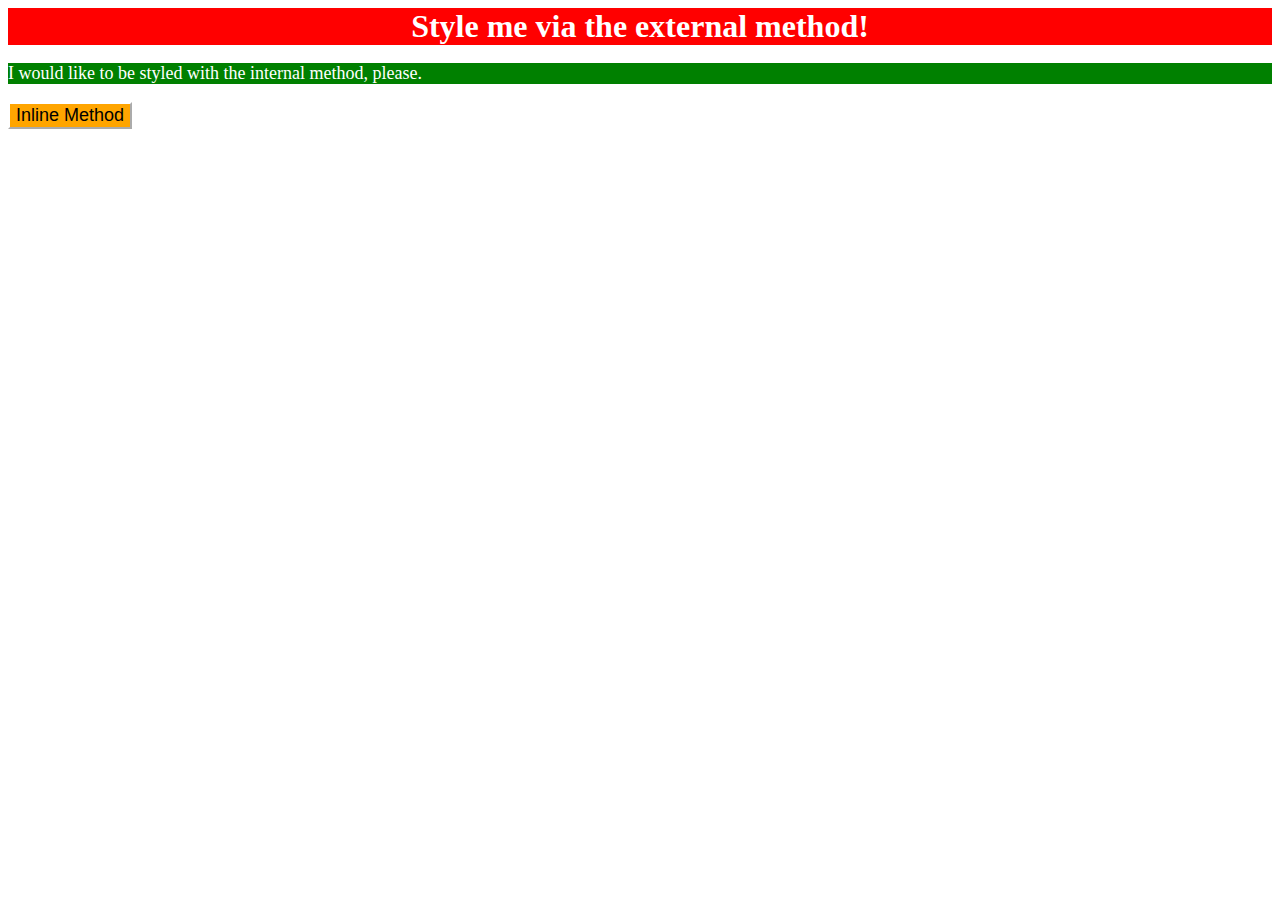
<file: foundations/01-css-methods/index.html>
<!DOCTYPE html>
<html lang="en">
  <head>
    <meta charset="UTF-8">
    <meta http-equiv="X-UA-Compatible" content="IE=edge">
    <meta name="viewport" content="width=device-width, initial-scale=1.0">
    <title>Methods for Adding CSS</title>
    <link rel="stylesheet" href="styles.css">
    <style>
      p {
        background-color: green;
        color: white;
        font-size: 18px;
      }
    </style>
  </head>
  <body>
    <div>Style me via the external method!</div>
    <p>I would like to be styled with the internal method, please.</p>
    <button style="background-color: orange; font-size:18px; border-color:white;">Inline Method</button>
  </body>
</html>
</file>
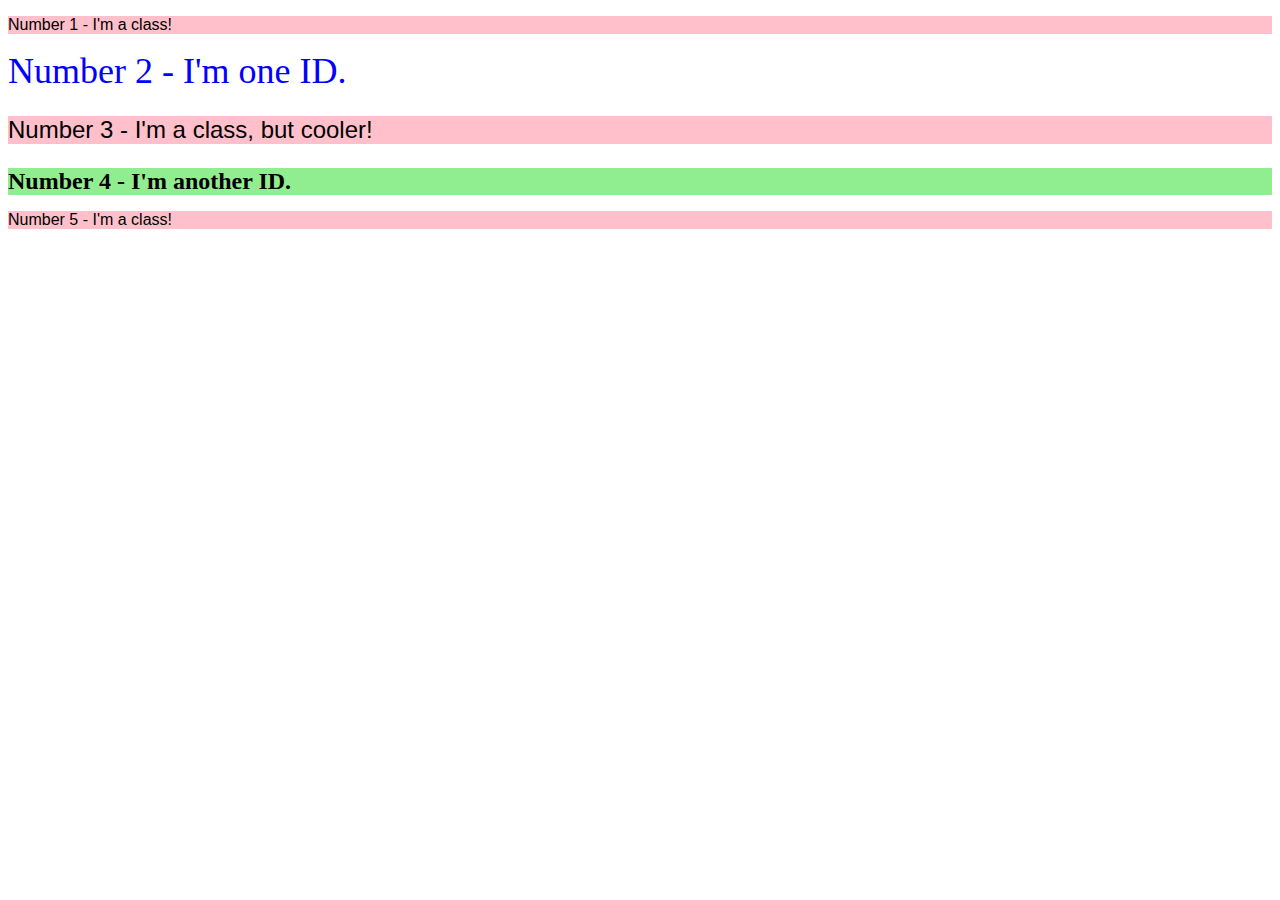
<file: foundations/02-class-id-selectors/index.html>
<!DOCTYPE html>
<html lang="en">
  <head>
    <meta charset="UTF-8">
    <meta http-equiv="X-UA-Compatible" content="IE=edge">
    <meta name="viewport" content="width=device-width, initial-scale=1.0">
    <title>Class and ID Selectors</title>
    <link rel="stylesheet" href="style.css">
  </head>
  <body>
    <p class="odd">Number 1 - I'm a class!</p>
    <div id="second">Number 2 - I'm one ID.</div>
    <p class="odd third">Number 3 - I'm a class, but cooler!</p>
    <div id="fourth">Number 4 - I'm another ID.</div>
    <p class="odd">Number 5 - I'm a class!</p>
  </body>
</html>
</file>
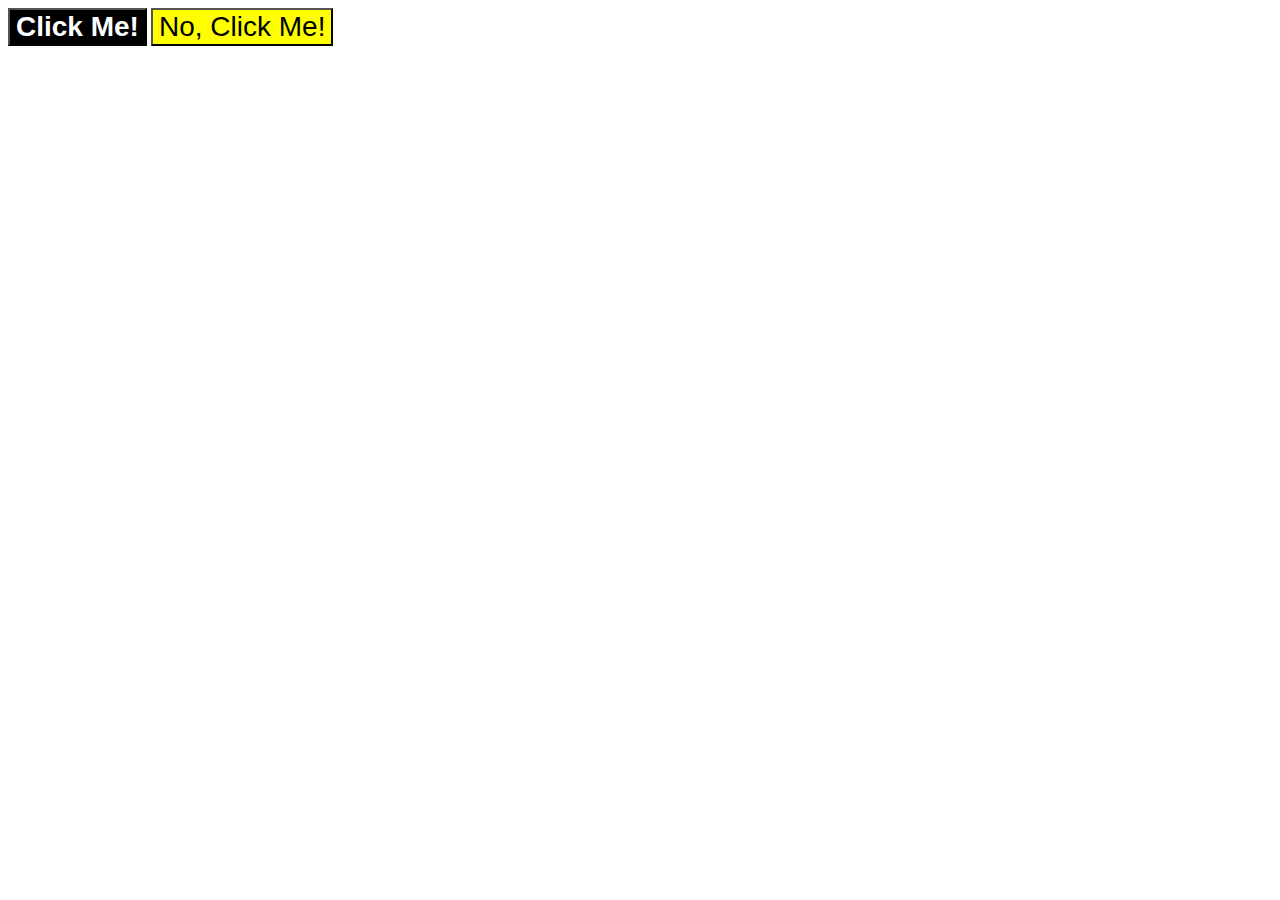
<file: foundations/03-grouping-selectors/index.html>
<!DOCTYPE html>
<html lang="en">
  <head>
    <meta charset="UTF-8">
    <meta http-equiv="X-UA-Compatible" content="IE=edge">
    <meta name="viewport" content="width=device-width, initial-scale=1.0">
    <title>Grouping Selectors</title>
    <link rel="stylesheet" href="style.css">
  </head>
  <body>
    <button class="one">Click Me!</button>
    <button class="two">No, Click Me!</button>
  </body>
</html>
</file>
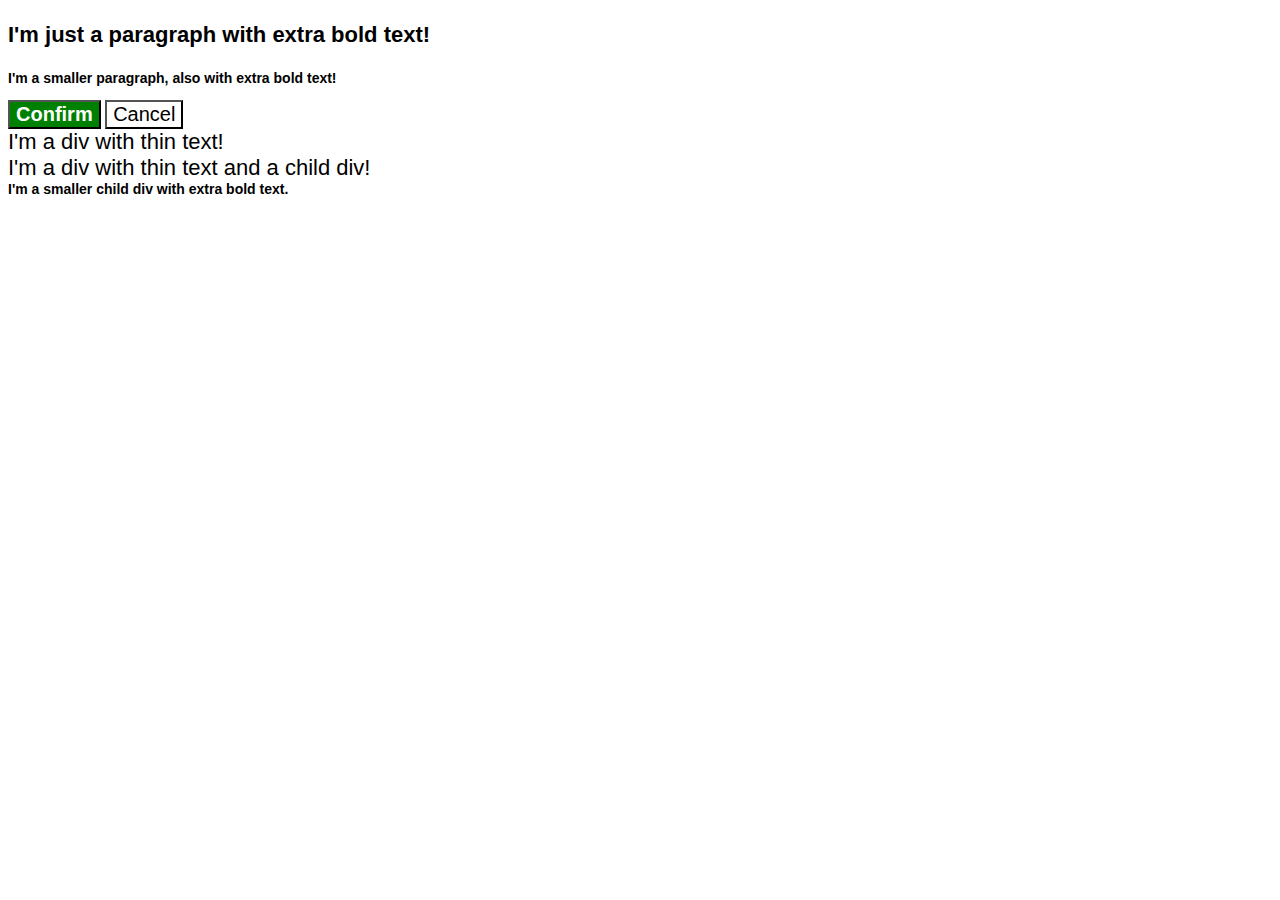
<file: foundations/06-cascade-fix/index.html>
<!DOCTYPE html>
<html lang="en">
  <head>
    <meta charset="UTF-8">
    <meta http-equiv="X-UA-Compatible" content="IE=edge">
    <meta name="viewport" content="width=device-width, initial-scale=1.0">
    <title>Fix the Cascade</title>
    <link rel="stylesheet" href="style.css">
  </head>

  
  <body>
    <p class="para">I'm just a paragraph with extra bold text!</p>
    <p class="para small-para">I'm a smaller paragraph, also with extra bold text!</p>

    <button id="confirm-button" class="button confirm">Confirm</button>
    <button id="cancel-button" class="button cancel">Cancel</button>

    <div class="text">I'm a div with thin text!</div>
    <div class="text">I'm a div with thin text and a child div!
      <div class="text child">I'm a smaller child div with extra bold text.</div>
    </div>
  </body>
</html>
</file>
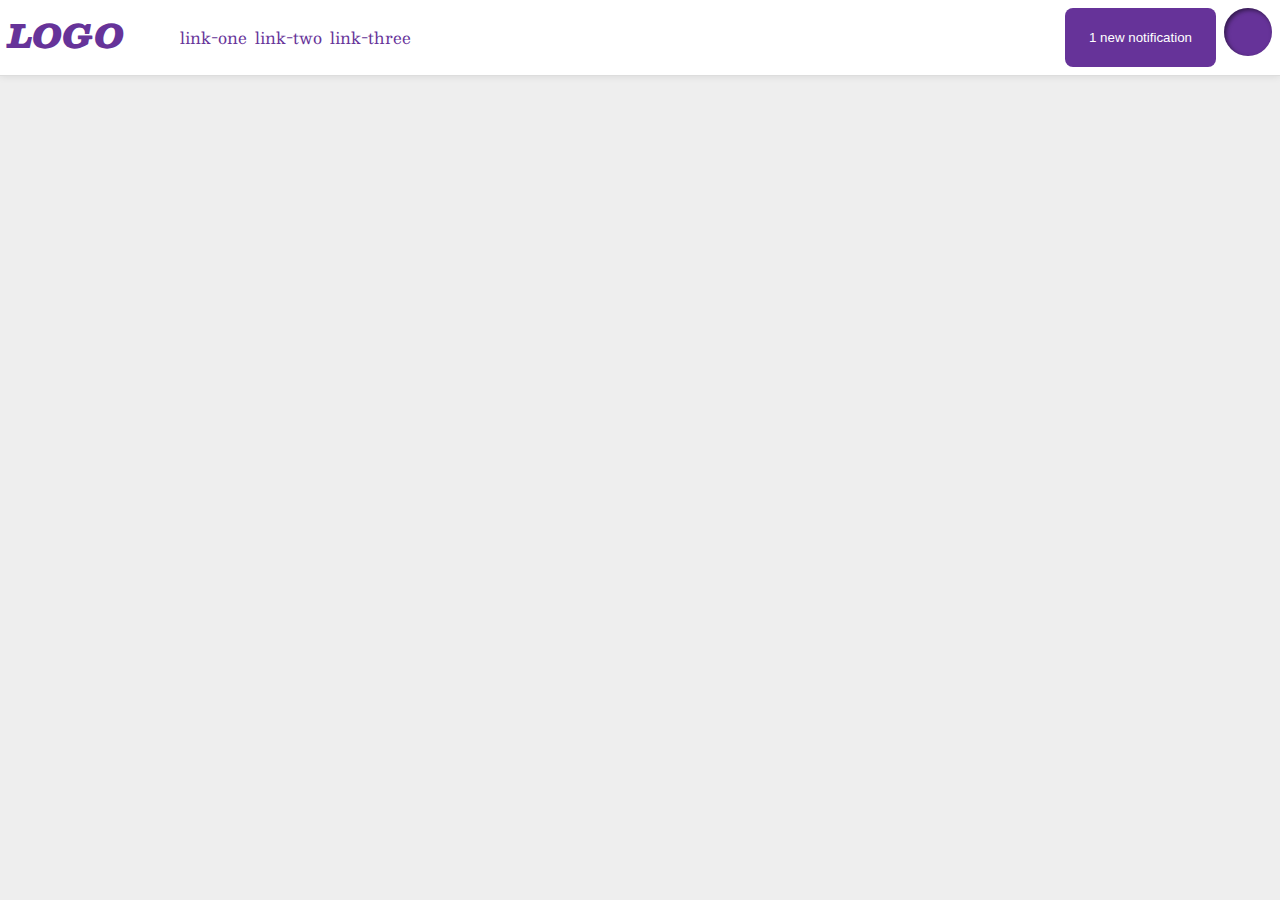
<file: foundations/flex/03-flex-header-2/index.html>
<!DOCTYPE html>
<html lang="en">

<head>
  <meta charset="UTF-8">
  <meta http-equiv="X-UA-Compatible" content="IE=edge">
  <meta name="viewport" content="width=device-width, initial-scale=1.0">
  <title>Flex Header 2</title>
  <link rel="stylesheet" href="style.css">
</head>

<body>
  <div class="header">
    <div id="left">
      <div class="logo">
        LOGO
      </div>
      <ul class="links">
        <li><a href="https://google.com">link-one</a></li>
        <li><a href="https://google.com">link-two</a></li>
        <li><a href="https://google.com">link-three</a></li>
      </ul>
    </div>

    <div id="right">
      <button class="notifications">
        1 new notification
      </button>
      <div class="profile-image"></div>
    </div>
  </div>
</body>

</html>
</file>
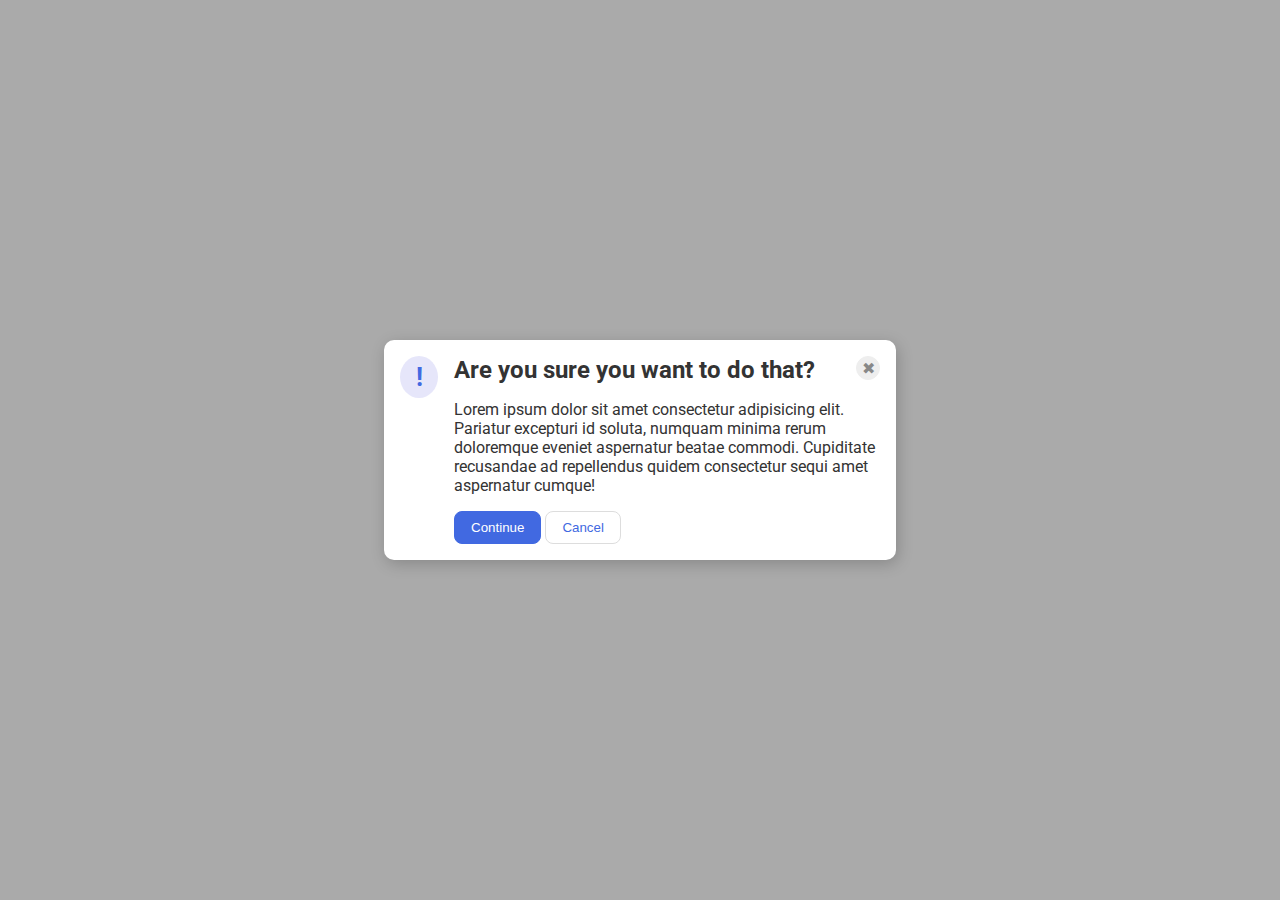
<file: foundations/flex/05-flex-modal/index.html>
<!DOCTYPE html>
<html lang="en">

<head>
  <meta charset="UTF-8">
  <meta http-equiv="X-UA-Compatible" content="IE=edge">
  <meta name="viewport" content="width=device-width, initial-scale=1.0">
  <link rel="stylesheet" href="style.css">
  <title>Modal</title>
</head>

<body>
  <div class="modal">
    <div class="icon">!</div>
    <div class="one">
      <div class="two">
        <div class="header">Are you sure you want to do that?</div>
        <button class="close-button">✖</button>
      </div>

      <div class="text">Lorem ipsum dolor sit amet consectetur adipisicing elit. Pariatur excepturi id soluta, numquam
        minima rerum doloremque eveniet aspernatur beatae commodi. Cupiditate recusandae ad repellendus quidem
        consectetur sequi amet aspernatur cumque!</div>
        
      <div class="three"></div>
      <button class="continue">Continue</button>
      <button class="cancel">Cancel</button>
    </div>
  </div>
  </div>
</body>

</html>
</file>
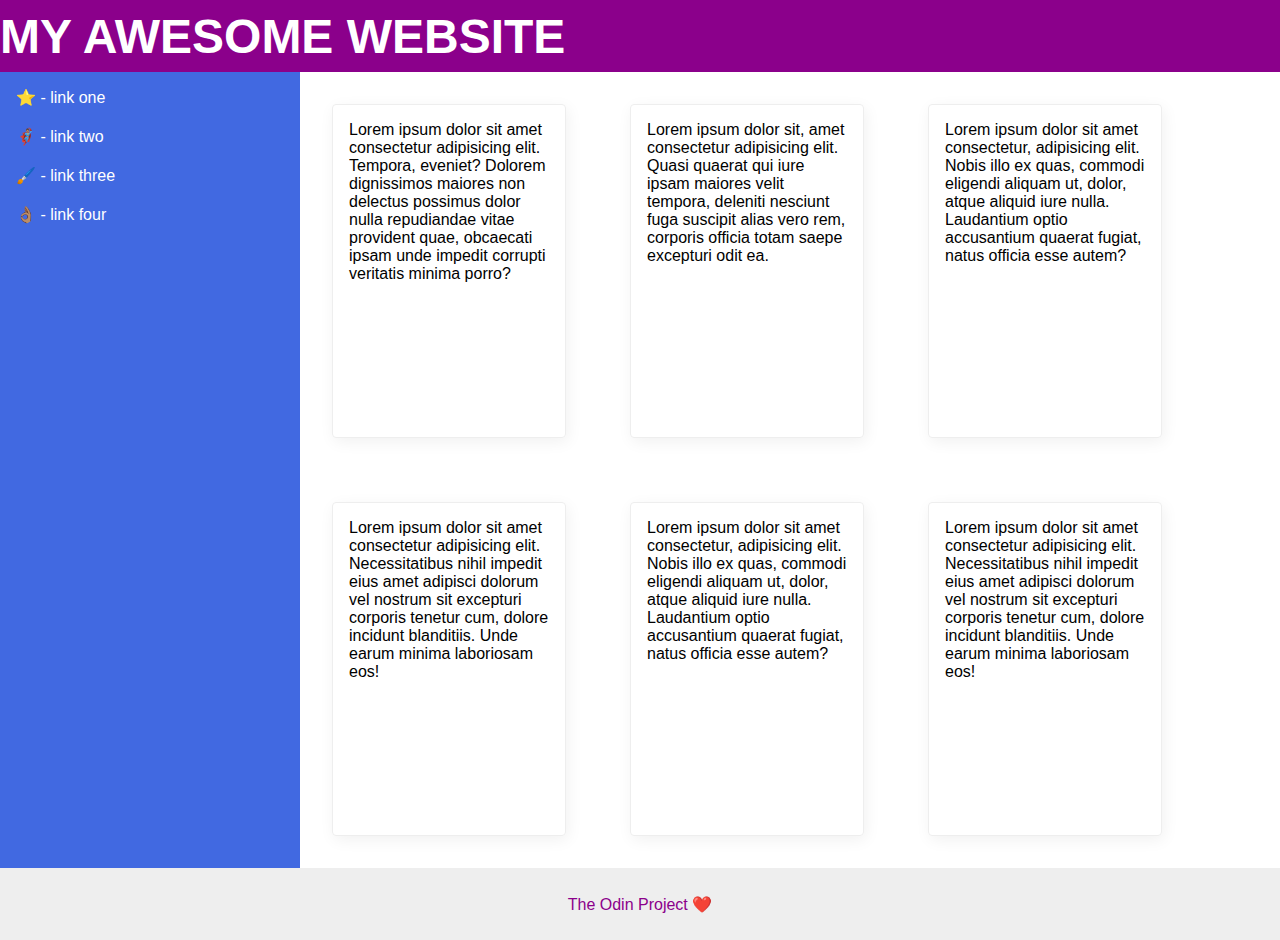
<file: foundations/flex/07-flex-layout-2/index.html>
<!DOCTYPE html>
<html lang="en">

<head>
  <meta charset="UTF-8">
  <meta http-equiv="X-UA-Compatible" content="IE=edge">
  <meta name="viewport" content="width=device-width, initial-scale=1.0">
  <title>The Holy Grail</title>
  <link rel="stylesheet" href="style.css">
</head>

<body>
  <div class="header">
    MY AWESOME WEBSITE
  </div>

  <div class="one">
    <div class="sidebar">
      <ul>
        <li><a href="#">⭐ - link one</a></li>
        <li><a href="#">🦸🏽‍♂️ - link two</a></li>
        <li><a href="#">🖌️ - link three</a></li>
        <li><a href="#">👌🏽 - link four</a></li>
      </ul>
    </div>

    <div class="card-set">
      <div class="card">Lorem ipsum dolor sit amet consectetur adipisicing elit. Tempora, eveniet? Dolorem dignissimos
        maiores non delectus possimus dolor nulla repudiandae vitae provident quae, obcaecati ipsam unde impedit
        corrupti veritatis minima porro?</div>
      <div class="card">Lorem ipsum dolor sit, amet consectetur adipisicing elit. Quasi quaerat qui iure ipsam maiores
        velit tempora, deleniti nesciunt fuga suscipit alias vero rem, corporis officia totam saepe excepturi odit ea.
      </div>
      <div class="card">Lorem ipsum dolor sit amet consectetur, adipisicing elit. Nobis illo ex quas, commodi eligendi
        aliquam ut, dolor, atque aliquid iure nulla. Laudantium optio accusantium quaerat fugiat, natus officia esse
        autem?</div>
      <div class="card">Lorem ipsum dolor sit amet consectetur adipisicing elit. Necessitatibus nihil impedit eius amet
        adipisci dolorum vel nostrum sit excepturi corporis tenetur cum, dolore incidunt blanditiis. Unde earum minima
        laboriosam eos!</div>
      <div class="card">Lorem ipsum dolor sit amet consectetur, adipisicing elit. Nobis illo ex quas, commodi eligendi
        aliquam ut, dolor, atque aliquid iure nulla. Laudantium optio accusantium quaerat fugiat, natus officia esse
        autem?</div>
      <div class="card">Lorem ipsum dolor sit amet consectetur adipisicing elit. Necessitatibus nihil impedit eius amet
        adipisci dolorum vel nostrum sit excepturi corporis tenetur cum, dolore incidunt blanditiis. Unde earum minima
        laboriosam eos!</div>
    </div>
  </div>
  <div class="footer">
    The Odin Project ❤️
  </div>
</body>

</html>
</file>
<file: foundations/01-css-methods/styles.css>
div {
    background-color: red;
    color: white;
    font-size: 32px;
    text-align: center;
    font-weight: bold;
}
</file>
<file: foundations/02-class-id-selectors/style.css>
.odd {
    background-color: pink;
    font-family: Verdana, 'Lucida Sans', sans-serif;
}

#second {
    color:blue;
    font-size: 36px;
}

.third {
    font-size: 24px;
}

#fourth {
    background-color:lightgreen;
    font-size: 24px;
    font-weight: bold;

}
</file>
<file: foundations/03-grouping-selectors/style.css>
.one, .two {
    font-family: Helvetica, 'Times New Roman', sans-serif;
    font-size:28px;

}

.one{
    background-color: black;
    color:white;
    font-weight:bold;

}

.two {
    background-color:yellow;
}
</file>
<file: foundations/06-cascade-fix/style.css>
body {
  font-family: Arial, Helvetica, sans-serif;
}

.para,
.small-para {
  color: hsl(0, 0%, 0%);
  font-weight: 800;
}


.para {
  font-size: 22px;
}

.small-para {
  font-size: 14px;
  /*font-weight: 800;*/
  /* Remove the weight has it already shares the same weight
  in the grouping section above */
}

.button {
  background-color: rgb(255, 255, 255);
  color: rgb(0, 0, 0);
  font-size: 20px;
}

.confirm {
  background: green;
  color: white;
  font-weight: bold;
} 


div.text {
  color: rgb(0, 0, 0);
  font-size: 22px;
  font-weight: 100;
}

/* Added the parent .text */
.text .child {
  color: rgb(0, 0, 0);
  font-weight: 800;
  font-size: 14px;
}
</file>
<file: foundations/flex/03-flex-header-2/style.css>
/* this is some magical font-importing.  
you'll learn about it later. */
@import url('https://fonts.googleapis.com/css2?family=Besley:ital,wght@0,400;1,900&display=swap');

body {
  margin: 0;
  background: #eee;
  font-family: Besley, serif;
}

.header {
  background: white;
  border-bottom: 1px solid #ddd;
  box-shadow: 0 0 8px rgba(0,0,0,.1);
  display: flex;
  flex-direction: row;
  justify-content: space-between;
}

#left{
  display: flex;
  flex-direction: row;
  margin: 8px;
  gap: 16px;
}

#left ul {
  display: flex;
  flex-direction: row;
  gap: 8px;
}

#right {
  display: flex;
  flex-direction: row;
  margin: 8px;
  gap: 8px;

}

.profile-image {
  background: rebeccapurple;
  box-shadow: inset 2px 2px 4px rgba(0,0,0,.5);
  border-radius: 50%;
  width: 48px;
  height: 48px;
}

.logo {
  color: rebeccapurple;
  font-size: 32px;
  font-weight: 900;
  font-style: italic;
}

button {
  border: none;
  border-radius: 8px;
  background: rebeccapurple;
  color: white;
  padding: 8px 24px;
}

a {
  /* this removes the line under our links */
  text-decoration: none;
  color: rebeccapurple;
}

ul {
  list-style-type: none;
}
</file>
<file: foundations/flex/05-flex-modal/style.css>
@import url('https://fonts.googleapis.com/css2?family=Roboto:wght@400;700&display=swap');

html, body {
  height: 100%;
}

body {
  font-family: Roboto, sans-serif;
  margin: 0;
  background: #aaa;
  color: #333;
  /* I'll give you this one for free lol */
  display: flex;
  align-items: center;
  justify-content: center;
}

.modal {
  background: white;
  width: 480px;
  border-radius: 10px;
  box-shadow: 2px 4px 16px rgba(0,0,0,.2);
  display: flex;
  flex-direction: row;
  gap: 16px;
  padding: 16px;
}


.one {
  flex-shrink: 8;
}

.two {
  display: flex;
  flex-direction: row;
  justify-content: space-between;
}

.two .header {
  font-weight: bold;
  font-size: 24px;
}

.text {
  margin: 16px 0 16px 0;
}


.icon {
  color: royalblue;
  font-size: 26px;
  font-weight: 700;
  background: lavender;
  width: 42px;
  height: 42px;
  border-radius: 50%;
  display: flex;
  align-items: center;
  justify-content: center;
}

.close-button {
  background: #eee;
  border-radius: 50%;
  color: #888;
  font-weight: 400;
  font-size: 16px;
  height: 24px;
  width: 24px;
  display: flex;
  align-items: center;
  justify-content: center;
  border: 1px solid #eee;
  padding: 0;
}

button {
  cursor: pointer;
  padding: 8px 16px;
  border-radius: 8px;
}

button.continue {
  background: royalblue;
  border: 1px solid royalblue;
  color: white;
}

button.cancel {
  background: white;
  border: 1px solid #ddd;
  color: royalblue;
}
</file>
<file: foundations/flex/07-flex-layout-2/style.css>
body {
  font-family: -apple-system, BlinkMacSystemFont, 'Segoe UI', Roboto, Oxygen, Ubuntu, Cantarell, 'Open Sans', 'Helvetica Neue', sans-serif;
  margin: 0;
  min-height: 100vh;
  display: flex;
  flex-direction: column;
}

.header {
  height: 72px;
  background: darkmagenta;
  color: white;
  font-weight: bolder;
  font-size: 48px;
  
}

.footer {
  align-items: center;
  height: 72px;
  background: #eee;
  color: darkmagenta;
}

.header, .footer {
  display: flex;
  flex-direction: column;
  width: 100%;
  justify-content: center;
}

.sidebar {
  display: flex;
  width: 300px;
  padding: 16px;
  background: royalblue;
  box-sizing: border-box;
  flex-shrink: 0;
}

.sidebar ul {
  list-style: none;
  /* Use the margin and padding to remove the excess spacing
  from the bullet points */
  margin: 0;
  padding: 0;
  
}

.sidebar li {
  margin-bottom: 20px;
}

.sidebar ul a {
  text-decoration: none;
  color: white;
}

.card {
  border: 1px solid #eee;
  box-shadow: 2px 4px 16px rgba(0,0,0,.06);
  border-radius: 4px;
  padding: 1rem;
  margin: 2rem;
  width: 200px;
  height: 300px;
}

.one {
  display: flex;
  flex-direction: row;
}

.card-set {
  display: flex;
  flex-direction: row;
  flex-wrap: wrap;
}
</file>
